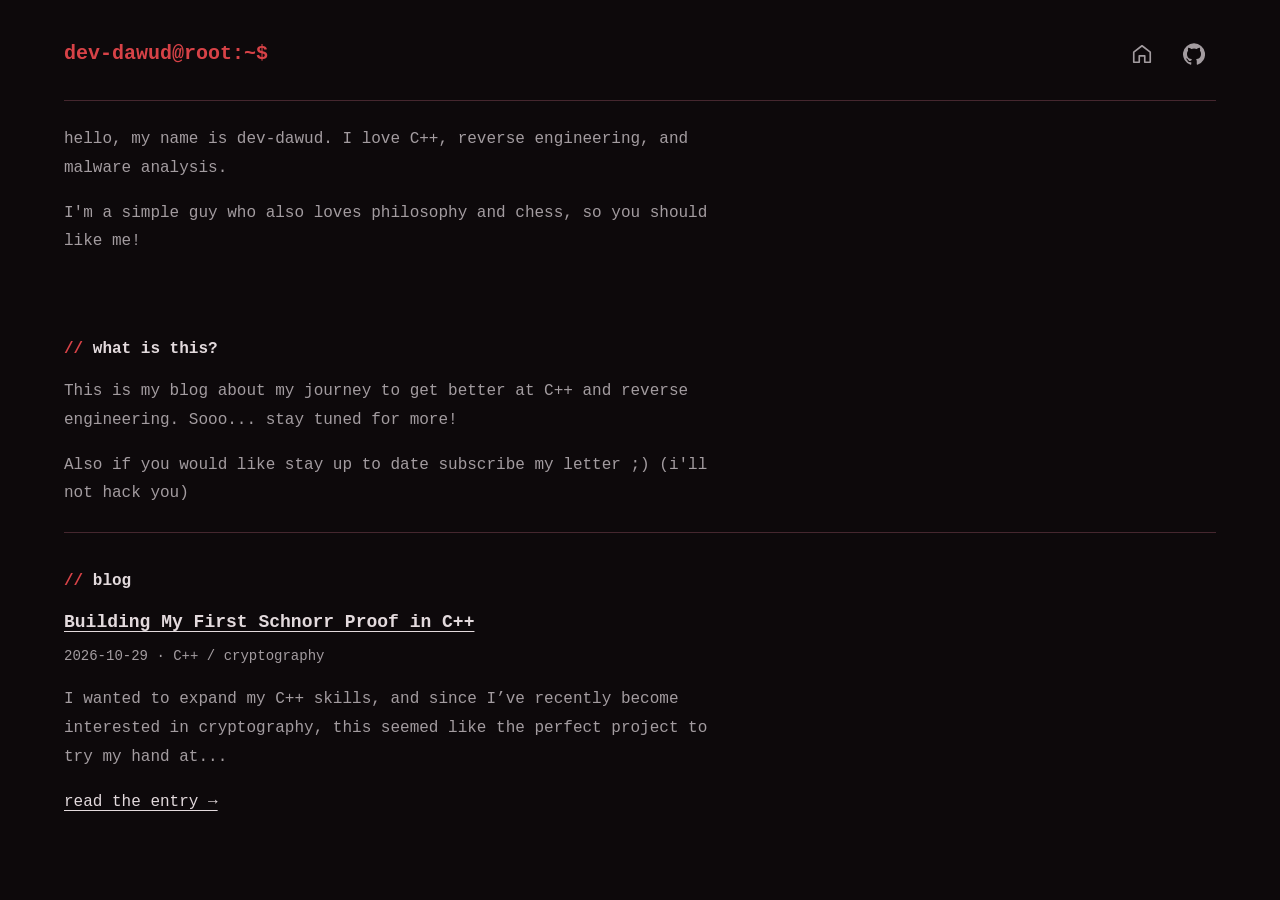
<file: index.html>
<!DOCTYPE html>
<html lang="en">
<head>
    <meta charset="UTF-8">
    <meta name="viewport" content="width=device-width, initial-scale=1.0">
    <title>dev-dawud's Website</title>
    <link rel="stylesheet" href="style.css">
</head>

<body>

<header class="leftHeader">

  <h1>dev-dawud@root:~$</h1>

  <div class="rightHeader">

    <a class="menu-item"
   href="index.html"
   aria-label="home"
   title="home">

   <!-- Icon is AI-generated-->
      <svg viewBox="0 0 24 24" aria-hidden="true">
        <path
          d="M3 10 12 3l9 7v11h-6v-7H9v7H3Z"
          fill="none"
          stroke="currentColor"
          stroke-width="1.8"
          stroke-linejoin="round"
        />
      </svg>
    </a>

   <a class="menu-item"
   href="https://github.com/dev-dawud"
   target="_blank"
   rel="noopener noreferrer"
   aria-label="github-profile"
   title="github-profile">

   <!-- Icon is AI-generated-->
   <svg viewBox="0 0 24 24" aria-hidden="true">
        <path
          fill="currentColor"
          d="M12 .297a12 12 0 0 0-3.793 23.385c.6.111.82-.261.82-.577v-2.234c-3.338.726-4.043-1.416-4.043-1.416-.546-1.387-1.333-1.756-1.333-1.756-1.089-.745.083-.729.083-.729 1.205.084 1.839 1.237 1.839 1.237 1.07 1.835 2.807 1.305 3.492.998.108-.776.418-1.305.762-1.605-2.665-.305-5.467-1.334-5.467-5.931 0-1.31.469-2.381 1.236-3.221-.124-.303-.536-1.524.117-3.176 0 0 1.008-.322 3.301 1.23a11.52 11.52 0 0 1 6.006 0c2.291-1.552 3.297-1.23 3.297-1.23.655 1.652.243 2.873.119 3.176.77.84 1.235 1.911 1.235 3.221 0 4.609-2.807 5.624-5.479 5.921.43.372.823 1.102.823 2.222v3.293c0 .319.216.694.825.576A12.001 12.001 0 0 0 12 .297Z"
        />
      </svg>
    </a>
  </div>
</header>

<hr>

<p>hello, my name is dev-dawud. I love C++, reverse engineering, and malware analysis.</p>
<p>I'm a simple guy who also loves philosophy and chess, so you should like me!</p>

<br>

<h2><span class="slashes">//</span> what is this?</h2>

<p>This is my blog about my journey to get better at C++ and reverse engineering. Sooo... stay tuned for more!</p>
<p>Also if you would like stay up to date subscribe my letter ;) (i'll not hack you)</p>

<hr>

<section class="blog-list" aria-labelledby="blog-heading">
  <h2 id="blog-heading"><span class="slashes">//</span> blog</h2>

  <article>
    <h3><a href="zkp.html">Building My First Schnorr Proof in C++</a></h3>
    <p class="post-meta"><time datetime="2026-10-29">2026-10-29</time> · C++ / cryptography</p>
    <p>I wanted to expand my C++ skills, and since I’ve recently become interested in cryptography, this seemed like the perfect project to try my hand at...</p>
    <a href="zkp.html">read the entry →</a>
  </article>
</section>

</body>
</html>
</file>
<file: style.css>
body {
  background-color: #0d090b;
  color: #a39ca0;

  font-family: Consolas, "Courier New", monospace;
  font-size: 16px;
  line-height: 1.8;

  /* Seitenränder und maximale Breite */
  width: 90%;
  max-width: 1400px;
  margin: 32px auto;
}

h1 {
  color: #d74247;
  font-size: 20px;
  font-weight: 600;
  line-height: 1.4;
  margin: 0;
}

h2 {
  color: #e3dadd;
  font-size: 16px;
  line-height: 1.5;
  margin: 36px 0 16px;
}

.slashes{
  color: #d84348;
  font-size: 16px;
  line-height: 1.5;
  margin: 36px 0 16px;
}

p {
  color: #a39ca0;
  max-width: 70ch;
  margin: 0 0 16px;
}

hr {
  border: none;
  border-top: 1px solid #45272f;
  margin: 24px 0;
}

.leftHeader {
  display: flex;
  justify-content: space-between;
  align-items: center;
  flex-wrap: wrap;
  gap: 16px;
}

.leftHeader h1 {
  margin: 0;
}

.rightHeader {
  display: flex;
  align-items: center;
  gap: 8px;
}

.menu-item {
  display: inline-flex;
  align-items: center;
  justify-content: center;
  width: 44px;
  height: 44px;
  color: #a39ca0;
  text-decoration: none;
  border-radius: 6px;
}

.menu-item svg {
  display: block;
  width: 22px;
  height: 22px;
  flex-shrink: 0;
}

.menu-item:hover {
  color: #d74247;
  background-color: #1c1013;
}

.menu-item:focus-visible {
  outline: 2px solid #d74247;
  outline-offset: 3px;
}

/* Links */
a {
  color: #e3dadd;
  text-underline-offset: 4px;
}

a:hover {
  color: #ed777c;
}

a:focus-visible,
summary:focus-visible,
pre:focus-visible,
.formula:focus-visible {
  outline: 2px solid #ed777c;
  outline-offset: 4px;
}

::selection {
  background-color: #45272f;
  color: #e3dadd;
}

/* Kopfzeile des Blogeintrags */
.site-name {
  color: #d74247;
  font-size: 20px;
  font-weight: 600;
  text-decoration: none;
}

/* Blog auf der Startseite */
.blog-list {
  max-width: 70ch;
}

.blog-list h3 {
  font-size: 18px;
  line-height: 1.5;
  margin: 0 0 8px;
}

/* Der Artikel bleibt auch auf großen Bildschirmen gut lesbar. */
.post {
  max-width: 72ch;
  margin: 0 auto;
  overflow-wrap: break-word;
}

.back-link {
  display: inline-block;
  margin: 8px 0 32px;
}

.post-header h1 {
  color: #e3dadd;
  font-size: 32px;
  line-height: 1.3;
  margin-bottom: 16px;
}

.post-meta {
  font-size: 14px;
}

.post section {
  margin-top: 48px;
  scroll-margin-top: 24px;
}

.post h2 {
  font-size: 20px;
}

.post h3 {
  color: #e3dadd;
  font-size: 18px;
  margin: 32px 0 16px;
}

.post strong {
  color: #e3dadd;
}

.post ul,
.post ol {
  padding-left: 24px;
}

.post li {
  margin-bottom: 8px;
}

/* Formeln und C++-Beispiele */
.post code {
  color: #e3dadd;
  font-family: inherit;
  background-color: #1c1013;
  padding: 2px 4px;
}

.post pre,
.post .formula {
  background-color: #1c1013;
  border: 1px solid #45272f;
  padding: 16px;
  margin: 20px 0;
}

.post pre {
  overflow-x: auto;
  font-family: inherit;
  font-size: 14px;
  line-height: 1.7;
  tab-size: 4;
}

.post pre code,
.post .formula code {
  background-color: transparent;
  padding: 0;
}

/* Lange Formeln lassen sich auf kleinen Bildschirmen seitlich scrollen. */
.post .formula {
  color: #e3dadd;
  overflow-x: auto;
}

.post .katex-display {
  margin: 0;
  text-align: left;
}

.post .katex-display > .katex {
  text-align: left;
}

/* Variablen-Tabelle */
.post table {
  width: 100%;
  border-collapse: collapse;
  margin: 24px 0;
}

.post caption {
  text-align: left;
  margin-bottom: 12px;
  color: #e3dadd;
}

.post th,
.post td {
  padding: 12px;
  text-align: left;
  vertical-align: top;
  border-bottom: 1px solid #45272f;
}

.post thead {
  background-color: #1c1013;
  color: #e3dadd;
}

/* Aufklappbarer Teil mit der Implementierung */
.implementation {
  border-top: 1px solid #45272f;
  border-bottom: 1px solid #45272f;
  margin-top: 48px;
}

.implementation summary {
  color: #e3dadd;
  cursor: pointer;
  padding: 16px 0;
}

.implementation summary:hover {
  color: #ed777c;
}

.implementation summary h2 {
  display: inline;
  color: inherit;
  margin: 0;
}

.implementation-text {
  padding: 16px 0;
}

/* Kleine Vorschauen; die Originalbilder öffnen sich per Klick. */
.planning-notes {
  margin: 24px 0;
}

.notes-gallery {
  display: flex;
  gap: 12px;
  overflow-x: auto;
  padding: 6px 6px 12px;
  scrollbar-color: #a39ca0 #1c1013;
}

.notes-gallery:focus-visible {
  outline: 2px solid #ed777c;
  outline-offset: 4px;
}

.notes-gallery a {
  flex: 0 0 120px;
  font-size: 14px;
  line-height: 1.5;
}

.notes-gallery img {
  display: block;
  width: 100%;
  height: 104px;
  object-fit: contain;
  background-color: #fff;
  margin-bottom: 8px;
}

.planning-notes figcaption {
  font-size: 14px;
  margin-top: 8px;
}

/* Großansicht der Notizen, direkt auf der Blogseite */
.image-open {
  overflow: hidden;
}

.image-viewer {
  box-sizing: border-box;
  width: 1000px;
  max-width: 94vw;
  max-height: 94vh;
  padding: 16px;
  border: 1px solid #45272f;
  background-color: #0d090b;
  color: #e3dadd;
}

.image-viewer::backdrop {
  background-color: rgba(0, 0, 0, 0.85);
}

.image-viewer-header {
  display: flex;
  justify-content: space-between;
  align-items: center;
  gap: 16px;
  margin-bottom: 16px;
}

.image-viewer-header p {
  color: inherit;
  margin: 0;
}

.image-viewer button {
  min-height: 44px;
  padding: 8px 16px;
  border: 1px solid #45272f;
  background-color: #1c1013;
  color: #e3dadd;
  font: inherit;
  cursor: pointer;
}

.image-viewer button:hover {
  color: #ed777c;
}

.image-viewer button:focus-visible {
  outline: 2px solid #ed777c;
  outline-offset: 3px;
}

.image-viewer img {
  display: block;
  width: 100%;
  height: auto;
  max-height: 70vh;
  object-fit: contain;
}

.post-footer {
  display: flex;
  justify-content: space-between;
  flex-wrap: wrap;
  gap: 16px;
  border-top: 1px solid #45272f;
  margin-top: 48px;
  padding: 24px 0;
}

/* Kleine Bildschirme */
@media (max-width: 600px) {
  .post-header h1 {
    font-size: 26px;
  }

  .post pre,
  .post .formula {
    padding: 12px;
  }

  .post th,
  .post td {
    padding: 10px 8px;
  }
}
</file>
